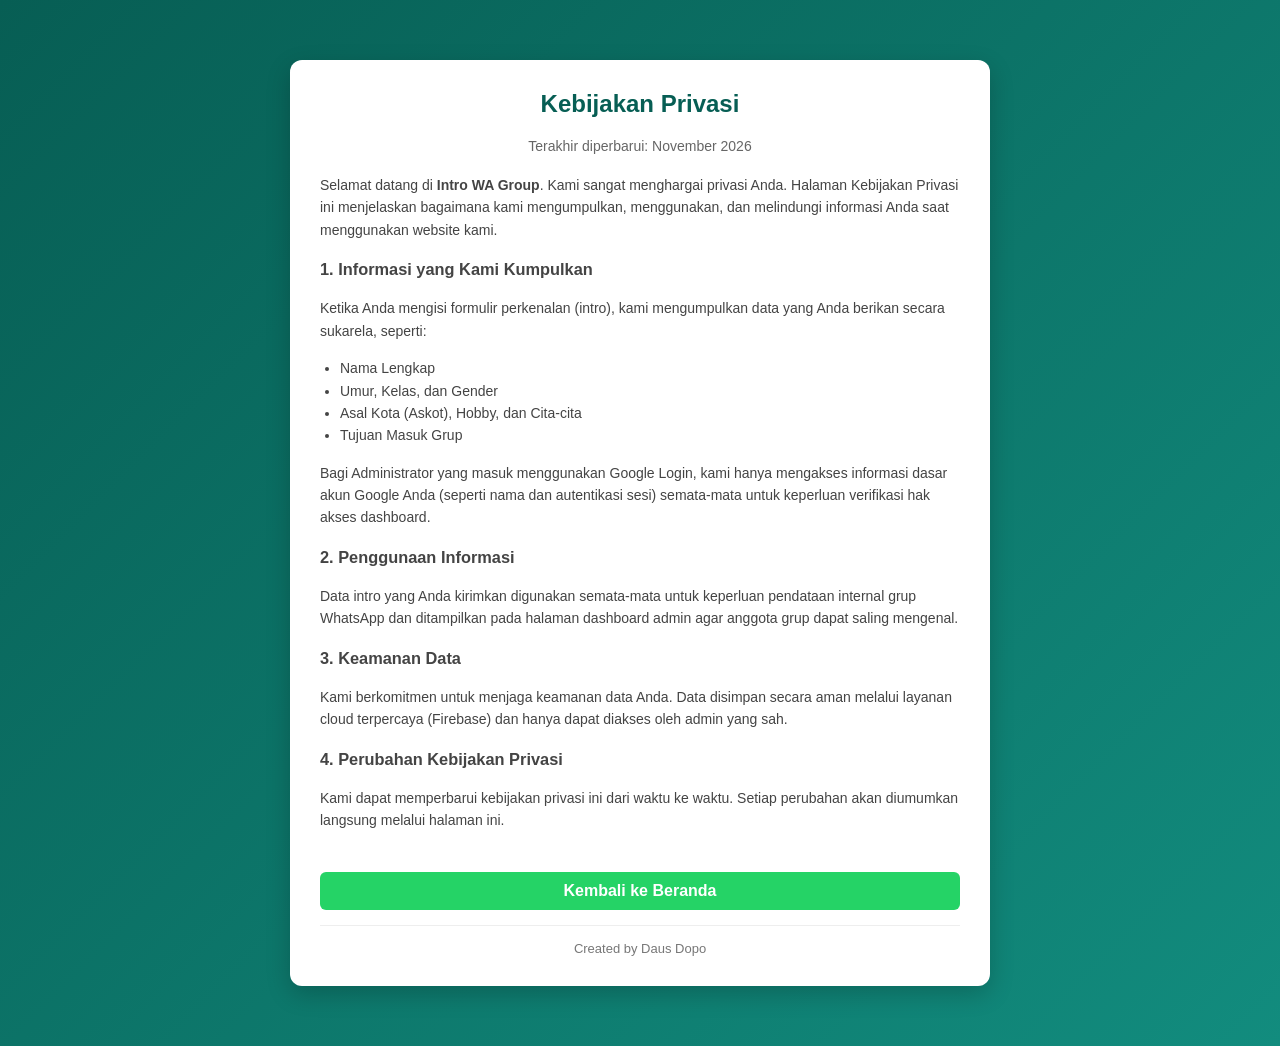
<file: privacy.html>
<!DOCTYPE html>
<html lang="id">
<head>
    <meta charset="UTF-8">
    <meta name="viewport" content="width=device-width, initial-scale=1.0">
    <title>Kebijakan Privasi - Intro WA Group</title>
    <link rel="icon" type="image/png" href="favicon.png">
    <link rel="stylesheet" href="style.css">
</head>
<body>
    <div class="form-container" style="max-width: 700px; margin: 40px auto; text-align: left;">
        <h2 style="text-align: center; margin-bottom: 20px;">Kebijakan Privasi</h2>
        <p class="subtitle" style="text-align: center;">Terakhir diperbarui: November 2026</p>

        <div style="font-size: 14px; color: #444; line-height: 1.6; display: flex; flex-direction: column; gap: 15px;">
            <p>Selamat datang di <strong>Intro WA Group</strong>. Kami sangat menghargai privasi Anda. Halaman Kebijakan Privasi ini menjelaskan bagaimana kami mengumpulkan, menggunakan, dan melindungi informasi Anda saat menggunakan website kami.</p>

            <h3>1. Informasi yang Kami Kumpulkan</h3>
            <p>Ketika Anda mengisi formulir perkenalan (intro), kami mengumpulkan data yang Anda berikan secara sukarela, seperti:</p>
            <ul style="padding-left: 20px;">
                <li>Nama Lengkap</li>
                <li>Umur, Kelas, dan Gender</li>
                <li>Asal Kota (Askot), Hobby, dan Cita-cita</li>
                <li>Tujuan Masuk Grup</li>
            </ul>
            <p>Bagi Administrator yang masuk menggunakan Google Login, kami hanya mengakses informasi dasar akun Google Anda (seperti nama dan autentikasi sesi) semata-mata untuk keperluan verifikasi hak akses dashboard.</p>

            <h3>2. Penggunaan Informasi</h3>
            <p>Data intro yang Anda kirimkan digunakan semata-mata untuk keperluan pendataan internal grup WhatsApp dan ditampilkan pada halaman dashboard admin agar anggota grup dapat saling mengenal.</p>

            <h3>3. Keamanan Data</h3>
            <p>Kami berkomitmen untuk menjaga keamanan data Anda. Data disimpan secara aman melalui layanan cloud terpercaya (Firebase) dan hanya dapat diakses oleh admin yang sah.</p>

            <h3>4. Perubahan Kebijakan Privasi</h3>
            <p>Kami dapat memperbarui kebijakan privasi ini dari waktu ke waktu. Setiap perubahan akan diumumkan langsung melalui halaman ini.</p>
        </div>

        <div style="text-align: center; margin-top: 30px;">
            <a href="index.html" class="btn-action" style="display: inline-block; text-decoration: none; padding: 10px 20px;">Kembali ke Beranda</a>
        </div>

        <div class="watermark">Created by Daus Dopo</div>
    </div>
</body>
</html>
</file>
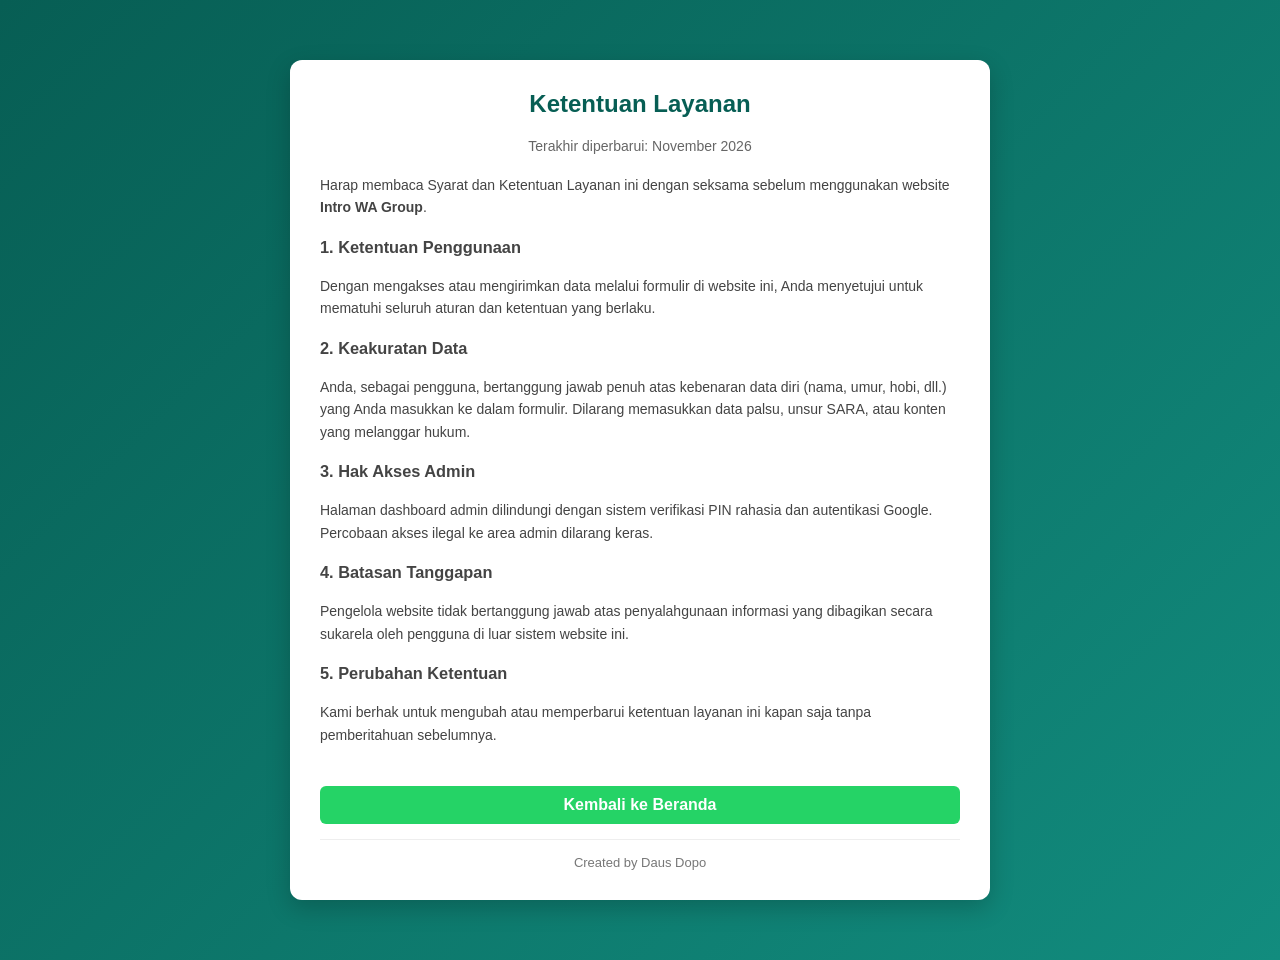
<file: terms.html>
<!DOCTYPE html>
<html lang="id">
<head>
    <meta charset="UTF-8">
    <meta name="viewport" content="width=device-width, initial-scale=1.0">
    <title>Ketentuan Layanan - Intro WA Group</title>
    <link rel="icon" type="image/png" href="favicon.png">
    <link rel="stylesheet" href="style.css">
</head>
<body>
    <div class="form-container" style="max-width: 700px; margin: 40px auto; text-align: left;">
        <h2 style="text-align: center; margin-bottom: 20px;">Ketentuan Layanan</h2>
        <p class="subtitle" style="text-align: center;">Terakhir diperbarui: November 2026</p>

        <div style="font-size: 14px; color: #444; line-height: 1.6; display: flex; flex-direction: column; gap: 15px;">
            <p>Harap membaca Syarat dan Ketentuan Layanan ini dengan seksama sebelum menggunakan website <strong>Intro WA Group</strong>.</p>

            <h3>1. Ketentuan Penggunaan</h3>
            <p>Dengan mengakses atau mengirimkan data melalui formulir di website ini, Anda menyetujui untuk mematuhi seluruh aturan dan ketentuan yang berlaku.</p>

            <h3>2. Keakuratan Data</h3>
            <p>Anda, sebagai pengguna, bertanggung jawab penuh atas kebenaran data diri (nama, umur, hobi, dll.) yang Anda masukkan ke dalam formulir. Dilarang memasukkan data palsu, unsur SARA, atau konten yang melanggar hukum.</p>

            <h3>3. Hak Akses Admin</h3>
            <p>Halaman dashboard admin dilindungi dengan sistem verifikasi PIN rahasia dan autentikasi Google. Percobaan akses ilegal ke area admin dilarang keras.</p>

            <h3>4. Batasan Tanggapan</h3>
            <p>Pengelola website tidak bertanggung jawab atas penyalahgunaan informasi yang dibagikan secara sukarela oleh pengguna di luar sistem website ini.</p>

            <h3>5. Perubahan Ketentuan</h3>
            <p>Kami berhak untuk mengubah atau memperbarui ketentuan layanan ini kapan saja tanpa pemberitahuan sebelumnya.</p>
        </div>

        <div style="text-align: center; margin-top: 30px;">
            <a href="index.html" class="btn-action" style="display: inline-block; text-decoration: none; padding: 10px 20px;">Kembali ke Beranda</a>
        </div>

        <div class="watermark">Created by Daus Dopo</div>
    </div>
</body>
</html>
</file>
<file: style.css>
* {
    box-sizing: border-box;
    margin: 0;
    padding: 0;
    font-family: 'Segoe UI', Tahoma, Geneva, Verdana, sans-serif;
}

body {
    background: linear-gradient(135deg, #075e54, #128c7e);
    min-height: 100vh;
    display: flex;
    justify-content: center;
    align-items: center;
    padding: 20px;
    position: relative;
}

.btn-admin-trigger {
    position: absolute;
    top: 20px;
    right: 20px;
    background-color: rgba(255, 255, 255, 0.2);
    color: white;
    border: 1px solid white;
    padding: 8px 15px;
    border-radius: 20px;
    cursor: pointer;
    font-weight: 600;
    transition: background 0.3s;
}

.btn-admin-trigger:hover {
    background-color: rgba(255, 255, 255, 0.4);
}

.form-container {
    background: #ffffff;
    width: 100%;
    max-width: 450px;
    padding: 30px;
    border-radius: 12px;
    box-shadow: 0 8px 24px rgba(0, 0, 0, 0.2);
    margin-top: 40px;
}

h2 {
    color: #075e54;
    text-align: center;
    margin-bottom: 5px;
}

.subtitle {
    text-align: center;
    color: #666;
    font-size: 14px;
    margin-bottom: 20px;
}

.input-group {
    margin-bottom: 15px;
}

label {
    display: block;
    font-weight: 600;
    color: #333;
    margin-bottom: 5px;
    font-size: 14px;
}

input, select, textarea {
    width: 100%;
    padding: 10px 12px;
    border: 1px solid #ccc;
    border-radius: 6px;
    font-size: 14px;
    outline: none;
    transition: border-color 0.3s;
}

input:focus, select:focus, textarea:focus {
    border-color: #25d366;
}

textarea {
    resize: vertical;
}

.btn-submit, .btn-action {
    width: 100%;
    background-color: #25d366;
    color: white;
    border: none;
    padding: 12px;
    font-size: 16px;
    font-weight: bold;
    border-radius: 6px;
    cursor: pointer;
    transition: background-color 0.3s;
    margin-top: 10px;
}

.btn-submit:hover, .btn-action:hover {
    background-color: #1ebd59;
}

.modal {
    display: none;
    position: fixed;
    z-index: 1000;
    left: 0;
    top: 0;
    width: 100%;
    height: 100%;
    background-color: rgba(0,0,0,0.5);
    justify-content: center;
    align-items: center;
}

.modal-content {
    background-color: white;
    padding: 25px;
    border-radius: 10px;
    width: 90%;
    max-width: 400px;
    position: relative;
    box-shadow: 0 5px 15px rgba(0,0,0,0.3);
}

.close-btn {
    position: absolute;
    top: 10px;
    right: 15px;
    font-size: 22px;
    font-weight: bold;
    cursor: pointer;
    color: #aaa;
}

.close-btn:hover {
    color: #000;
}

.pin-input-wrapper {
    position: relative;
    margin: 15px 0;
}

.pin-input-wrapper i {
    position: absolute;
    right: 12px;
    top: 50%;
    transform: translateY(-50%);
    color: #777;
}

.checkbox-group {
    display: flex;
    align-items: center;
    gap: 10px;
    margin: 15px 0;
    font-size: 13px;
}

.checkbox-group input {
    width: auto;
}

.btn-google {
    width: 100%;
    background-color: #4285F4;
    color: white;
    border: none;
    padding: 10px;
    border-radius: 6px;
    font-weight: bold;
    cursor: pointer;
    display: flex;
    align-items: center;
    justify-content: center;
    gap: 10px;
    transition: background 0.3s;
}

.btn-google:disabled {
    background-color: #ccc;
    cursor: not-allowed;
}

.btn-google:not(:disabled):hover {
    background-color: #3367d6;
}

.dashboard-body {
    display: block;
    background: #f4f7f6;
    padding: 0;
}

.dashboard-header {
    background-color: #075e54;
    color: white;
    padding: 15px 30px;
    display: flex;
    justify-content: space-between;
    align-items: center;
    flex-wrap: wrap;
    gap: 10px;
}

.admin-actions {
    display: flex;
    align-items: center;
    gap: 15px;
}

.admin-email {
    font-size: 14px;
    background: rgba(255,255,255,0.1);
    padding: 5px 10px;
    border-radius: 4px;
}

.btn-logout {
    background-color: #d9534f;
    color: white;
    border: none;
    padding: 8px 12px;
    border-radius: 5px;
    cursor: pointer;
    font-weight: 600;
}

.btn-danger {
    background-color: #c9302c;
    color: white;
    border: none;
    padding: 8px 12px;
    border-radius: 5px;
    cursor: pointer;
    font-weight: 600;
}

.btn-sm {
    padding: 5px 8px;
    font-size: 12px;
}

.dashboard-main {
    padding: 30px;
}

.table-container {
    background: white;
    padding: 20px;
    border-radius: 8px;
    box-shadow: 0 4px 12px rgba(0,0,0,0.05);
    overflow-x: auto;
}

table {
    width: 100%;
    border-collapse: collapse;
    margin-top: 15px;
}

th, td {
    border: 1px solid #ddd;
    padding: 10px;
    text-align: left;
    font-size: 14px;
}

th {
    background-color: #075e54;
    color: white;
}

.random-code-box {
    background: #eee;
    padding: 10px;
    text-align: center;
    font-size: 18px;
    font-weight: bold;
    letter-spacing: 3px;
    margin: 10px 0;
    border-radius: 4px;
}

.watermark {
    text-align: center;
    margin-top: 20px;
    font-size: 13px;
    color: rgba(255, 255, 255, 0.8);
    font-weight: 500;
}

.form-container .watermark {
    color: #777;
    margin-top: 15px;
    border-top: 1px solid #eee;
    padding-top: 15px;
}
</file>
